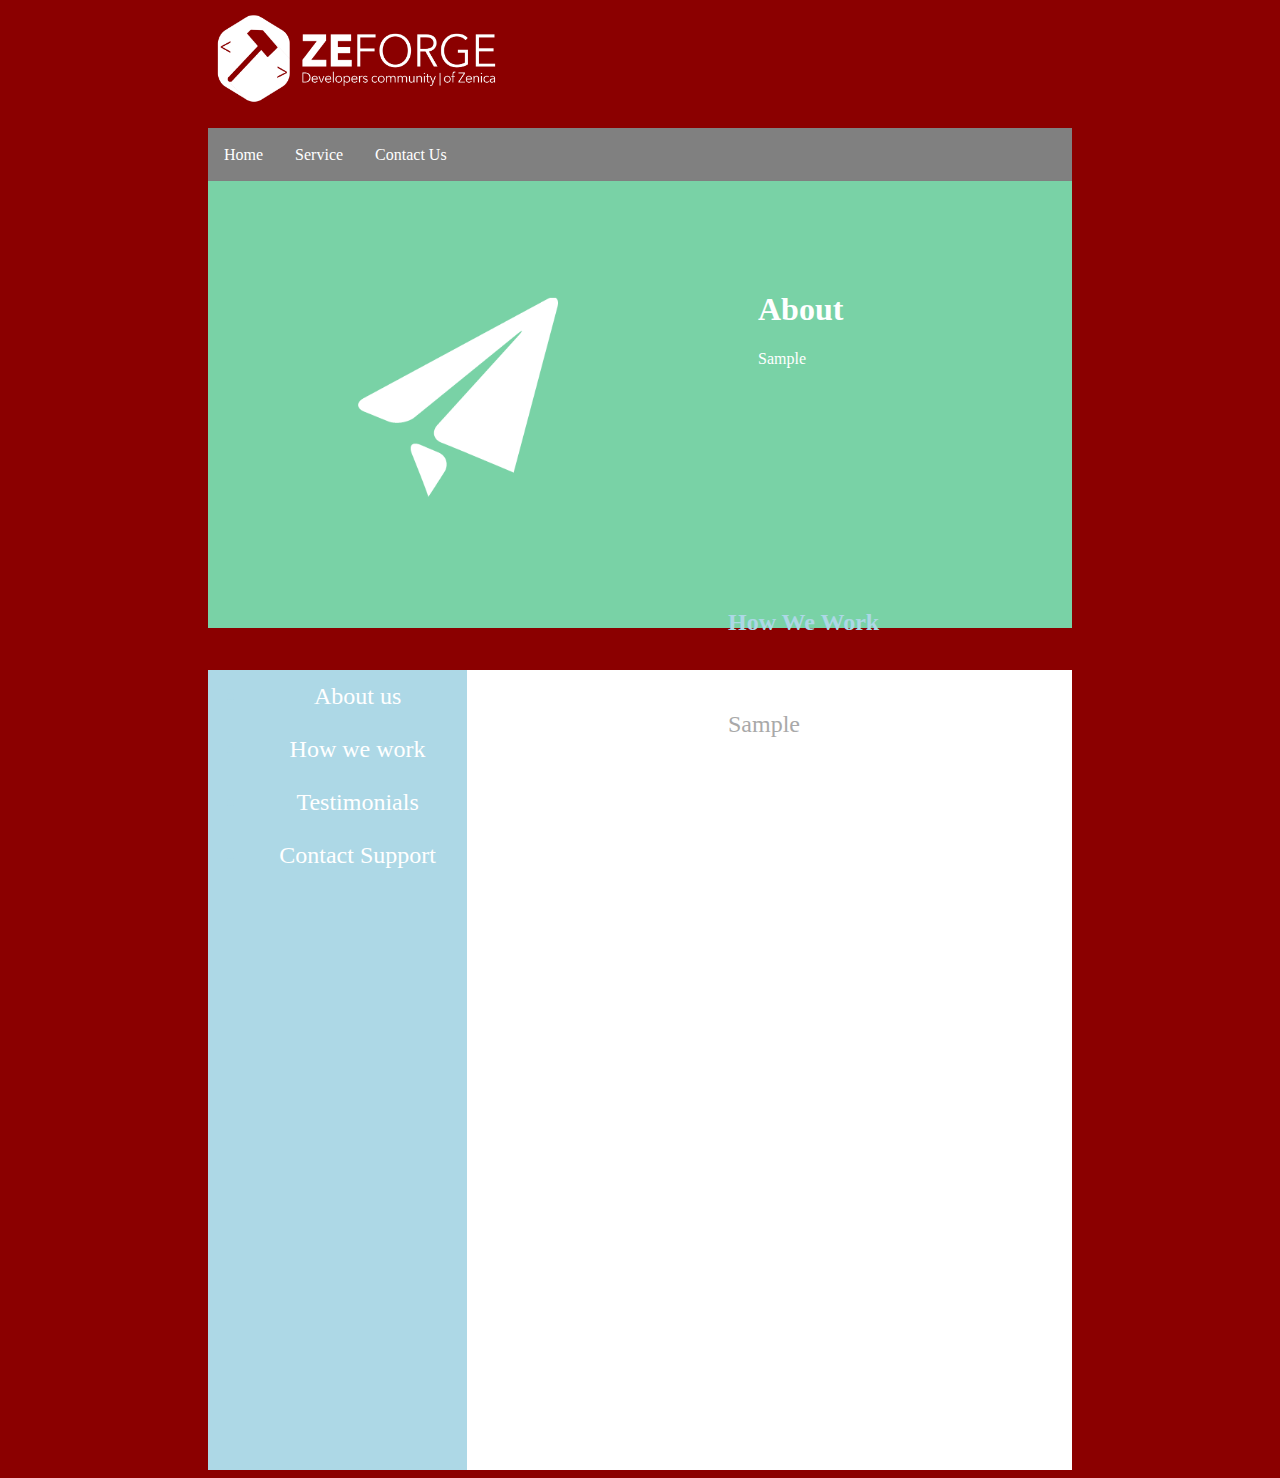
<file: homeworkp4/index.html>
<!DOCTYPE html>
<html>
<head>
	<link rel="stylesheet" type="text/css" href="style.css">
	<title>Homework part 4</title>
</head>
<body>

	<div class="main"><!--MAIN DIV-->
		<img src="ZeForge_LogoWHITE.png" class="logo"> <!--The logo-->

		<div class="small-box"><!--Smaller body, with navbar and paper airplane thing-->
			 <nav class="main-menu">
            <ul class="ul">
                <li class="li"><a href="#">Home</a></li>
                <li class="li"><a href="#">Service</a></li>
                <li class="li"><a href="#">Contact Us</a></li>
            </ul>
        </nav>


			<div> <!--Green part-->
				<img src="paper-plane-white.png" class="paperplane">
				<div class="text1">
					<h1><strong>About</strong></h1>
					<p>Sample</p>
				</div>
			</div>
				
			</div>

			<br>

			
<div class="large-box"> <!--Large text box, lower one-->
				<div class="inside-box"> <!--Blue text box inside the large one-->
					 <ul class=".">
                <li><a href="#">About us</a></li>
                
                <li><a href="#">How we work</a></li>
               
                <li><a href="#">Testimonials</a></li>

                <li><a href="#">Contact Support</a></li>
            </ul>
				</div>

				<div class="text2"> <!--White box inside the larger one-->
					<p class="titlething"><strong>How We Work</strong></p>
					<br>
					<p class="text3">Sample</p>
					
				</div>
			</div>

	</div>

</body>
</html>
</file>
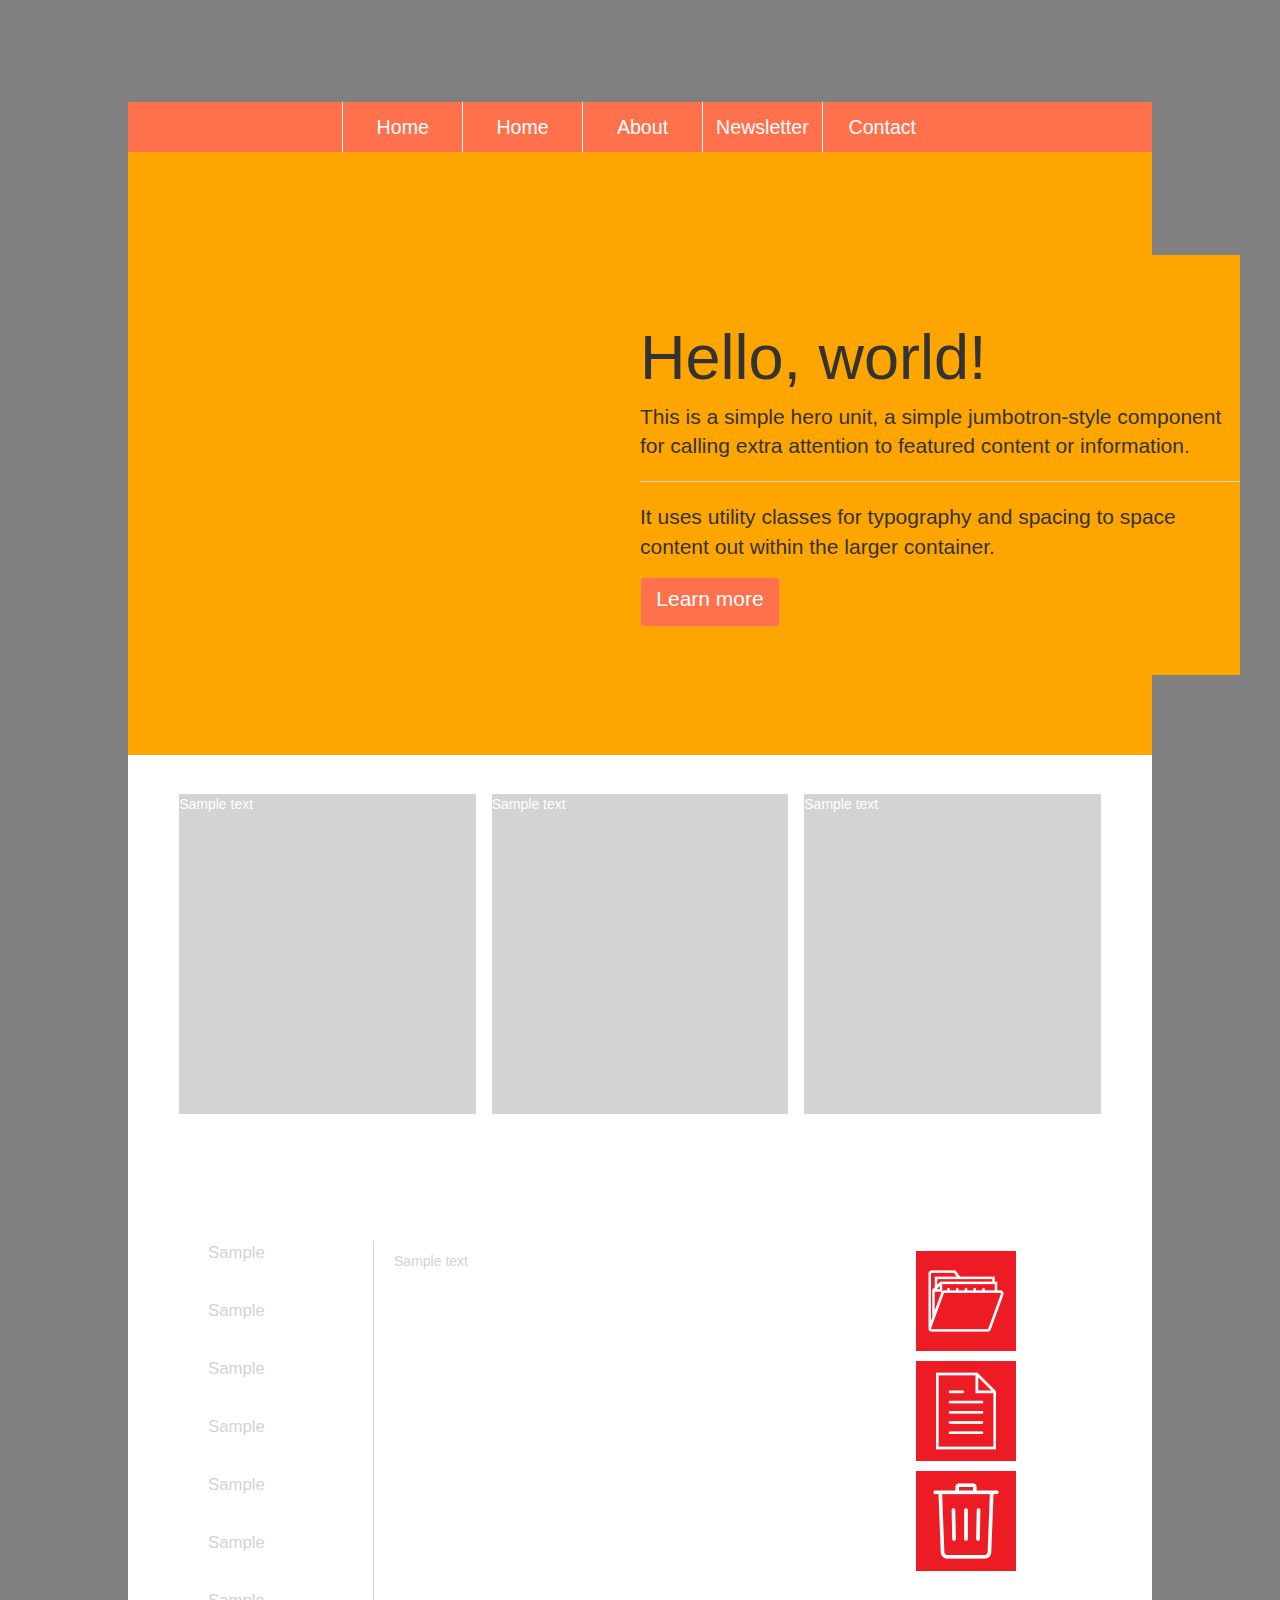
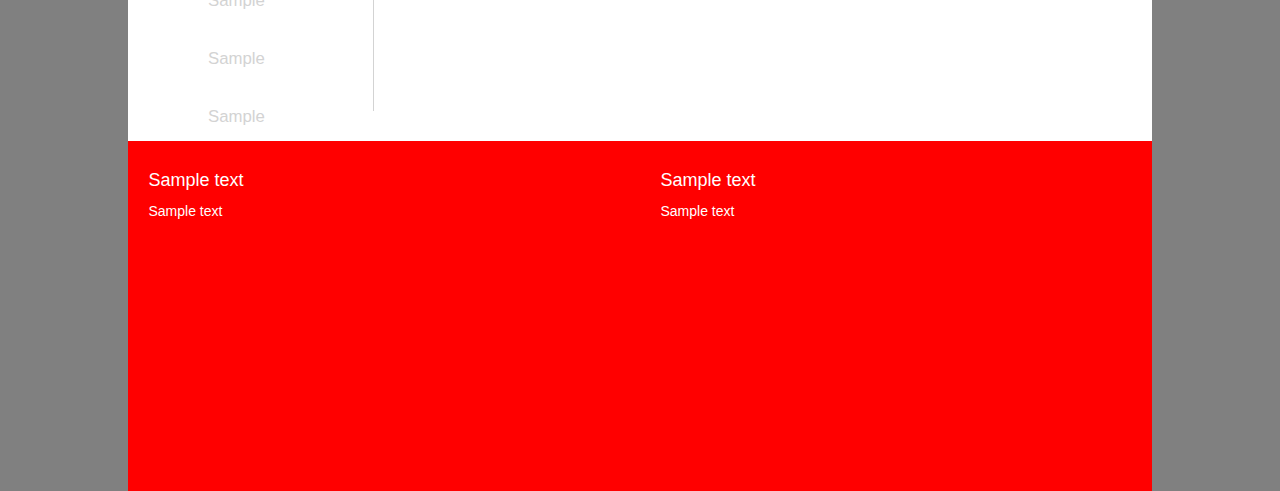
<file: homeworkp5/index.html>
<!DOCTYPE html>
<html>
<head>
	<title>Homework pt 5</title>
	<link rel="stylesheet" type="text/css" href="style.css">
	<!-- Latest compiled and minified CSS -->
<link rel="stylesheet" href="https://maxcdn.bootstrapcdn.com/bootstrap/3.4.0/css/bootstrap.min.css">

<!-- jQuery library -->
<script src="https://ajax.googleapis.com/ajax/libs/jquery/3.4.1/jquery.min.js"></script>

<!-- Latest compiled JavaScript -->
<script src="https://maxcdn.bootstrapcdn.com/bootstrap/3.4.0/js/bootstrap.min.js"></script>
</head>
<body class="a1">
	<div class="a2"> <!--main DIV-->
		

 <div class="nav">
      <ul>
        <li class="home"><a href="#">Home</a></li>
        <li class="home"><a href="#">Home</a></li>
        <li class="about"><a href="#">About</a></li>
        <li class="news"><a href="#">Newsletter</a></li>
        <li class="contact"><a href="#">Contact</a></li>
      </ul>
    </div>


	<div class="a4">
		<div class="vertical-right">
		<div class="jumbotron jumbotron-fluid" style="background-color: orange; width: 600px">
  <h1 class="display-4">Hello, world!</h1>
  <p class="lead">This is a simple hero unit, a simple jumbotron-style component for calling extra attention to featured content or information.</p>
  <hr class="my-4">
  <p>It uses utility classes for typography and spacing to space content out within the larger container.</p>
  <a class="btn btn-warning"href="#" role="button" style="background-color: #ff704d; width: 140px; height: 50px; font-size: 1.5em">Learn more</a>
</div>
</div>
	</div>

 


	</div>
	<div class="a5">
		
		
		<div class="a6">Sample text</div>

		<div class="a7">Sample text</div>

		<div class="a8">Sample text</div>

	</div>


	<div class="b1">
	<div class="a9">
		
		<p>Sample</p>
		<br>
		<p>Sample</p>
		<br>
		<p>Sample</p>
		<br>
		<p>Sample</p>
		<br>
		<p>Sample</p>
		<br>
		<p>Sample</p>
		<br>
		<p>Sample</p>
		<br>
		<p>Sample</p>
		<br>
		<p>Sample</p>


	</div>

	<div class="b2">Sample text</div>


	<div class="b3">
		<img src="folder.png" style="height: 100px; width: 100px; margin: 10px; display: block;">
		<img src="file.png" style="height: 100px; width: 100px; margin: 10px; display: block;">
		<img src="trash-bin.png" style="height: 100px; width: 100px; margin: 10px; display: block;">
	</div>



	</div>


	<div class="b4">
		
		<div style="width: 50% margin-top: 10%;">
			<h4>Sample text</h4>
			<p>Sample text</p>
		</div>

		<div style="width: 50% margin-top: 10%;">
			<h4>Sample text</h4>
			<p>Sample text</p>
		</div>




	</div>

</body>
</html>
</file>
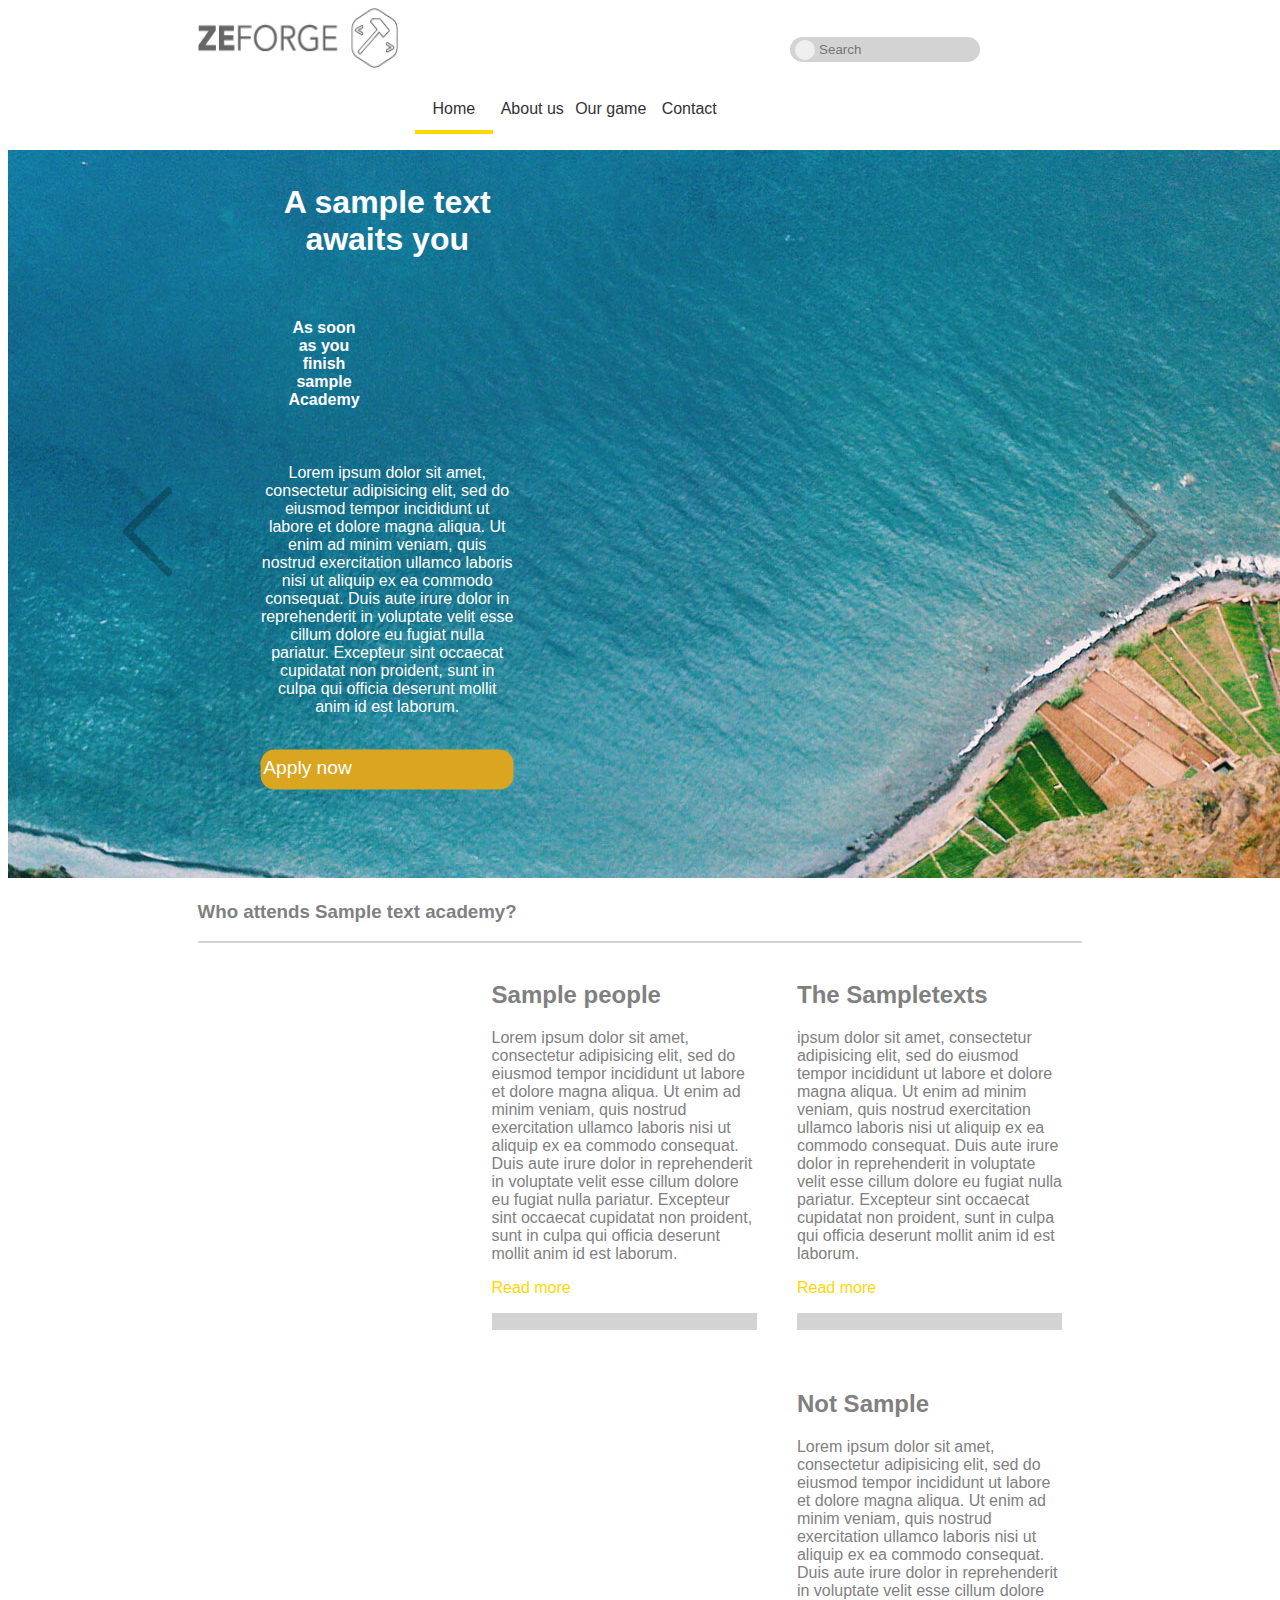
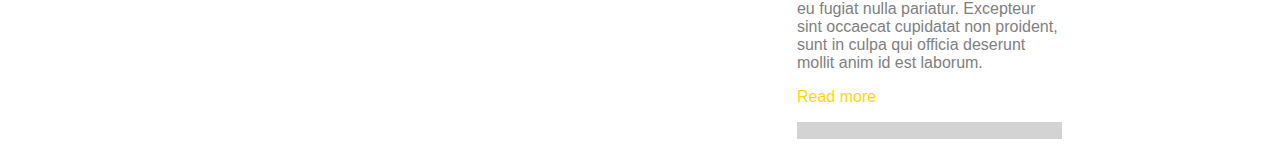
<file: homeworkp6/index.html>
<!DOCTYPE html>
<html>
<head>
	<title></title>
	<link rel="stylesheet" type="text/css" href="style.css">
</head>
<body>

	<div class="a1"> <!--The NAVBAR div-->
		
		<img src="logo.png" class="a2">


		<div class="container">
  <ul>
    <li class="one"><a href="#">Home</a></li><!-- This is the list
 --><li class="two"><a href="#">About us</a></li><!--
 --><li class="three"><a href="#">Our game</a></li><!--
 --><li class="four"><a href="#">Contact</a></li>
    <hr />
  </ul>
</div>

	<div class="a3">
	<form id="search-form"> <!--Search bar-->
    <div class="search">
      <input type="text" name="search" placeholder=" Search" class="round"/>
      <input type="submit" class="corner" value=""/>
    </div>
</form>
</div>

	</div>


	<div class="a4">
		<img src="poster.jpg">
		  <div class="centered">
		  	
		  	<h1>A sample text awaits you</h1>
		  <br>
		  	<h4 class="smoltext">As soon as you finish sample Academy</h4>
		  	<br>
		  	<p>Lorem ipsum dolor sit amet, consectetur adipisicing elit, sed do eiusmod
		  	tempor incididunt ut labore et dolore magna aliqua. Ut enim ad minim veniam,
		  	quis nostrud exercitation ullamco laboris nisi ut aliquip ex ea commodo
		  	consequat. Duis aute irure dolor in reprehenderit in voluptate velit esse
		  	cillum dolore eu fugiat nulla pariatur. Excepteur sint occaecat cupidatat non
		  	proident, sunt in culpa qui officia deserunt mollit anim id est laborum.</p>
		  	<br>
		  	<div class="applybutton"><p>Apply now</p></div>
		  </div>

		  <img src="arrow-left.png" class="arrow-left">
		  <img src="arrow-right.png" class="arrow-right">
	</div>

	<div class="a5">
	<h3> Who attends Sample text academy?</h3>

	<div class="a5-1">
		<h2>The Sampletexts</h2>
		
		<p>ipsum dolor sit amet, consectetur adipisicing elit, sed do eiusmod
		tempor incididunt ut labore et dolore magna aliqua. Ut enim ad minim veniam,
		quis nostrud exercitation ullamco laboris nisi ut aliquip ex ea commodo
		consequat. Duis aute irure dolor in reprehenderit in voluptate velit esse
		cillum dolore eu fugiat nulla pariatur. Excepteur sint occaecat cupidatat non
		proident, sunt in culpa qui officia deserunt mollit anim id est laborum.</p>
		<p class="readmore1">Read more</p>
	</div>

	<div class="a5-2">
		<h2>Sample people</h2>
		
		<p>Lorem ipsum dolor sit amet, consectetur adipisicing elit, sed do eiusmod
		tempor incididunt ut labore et dolore magna aliqua. Ut enim ad minim veniam,
		quis nostrud exercitation ullamco laboris nisi ut aliquip ex ea commodo
		consequat. Duis aute irure dolor in reprehenderit in voluptate velit esse
		cillum dolore eu fugiat nulla pariatur. Excepteur sint occaecat cupidatat non
		proident, sunt in culpa qui officia deserunt mollit anim id est laborum.</p>
			<p class="readmore2">Read more</p>
	</div>

	<div class="a5-3">
		<h2>Not Sample</h2>
	
		<p>Lorem ipsum dolor sit amet, consectetur adipisicing elit, sed do eiusmod
		tempor incididunt ut labore et dolore magna aliqua. Ut enim ad minim veniam,
		quis nostrud exercitation ullamco laboris nisi ut aliquip ex ea commodo
		consequat. Duis aute irure dolor in reprehenderit in voluptate velit esse
		cillum dolore eu fugiat nulla pariatur. Excepteur sint occaecat cupidatat non
		proident, sunt in culpa qui officia deserunt mollit anim id est laborum.</p>
			<p class="readmore3">Read more</p>
	</div>













</div>

















</body>
</html>
</file>
<file: homeworkp4/style.css>
body {

	background-color: darkred;

}

.logo {

	height: 100px;
	width: 300px;
}

.ul {
    list-style-type: none;
    margin: 40;
    padding: 0;
    overflow: hidden;
    background-color: gray;
    


   
}

.li {
    float: left;
}

li a {
    display: block;
    color: white;
    text-align: center;
    padding: 24px 16px;
    text-decoration: none;
    line-height: 5px;
}

.main {

	padding-left: 200px;
	padding-right: 200px;

}

.small-box {

	background-color: #79d2a6;
	width: auto;
	height: 500px;

}

.paperplane {

	height: 200px;
	width: 200px;
	margin-left: 150px;
	margin-top: 100px;
}

.text1 {

	color: white;
	position: absolute;
	margin-left: 550px;
	margin-bottom: 900px;
	top: 30%;
}

.large-box {

	background-color: white;
	height: 800px;
	width: auto;
}

.inside-box {

	background-color: lightblue;
	height: 800px;
	width: 30%;
	color: lightblue;
	font-size: 1.5em;
}


.titlething {

	font-size: 1em;
	color: lightblue;
}

.text2 {

	color: lightblue;
	position: absolute;
	margin-left: 520px;
	margin-bottom: 400px;
	top: 65%;
	font-size: 1.5em;
}

.text3 {

	color: darkgray;
}
</file>
<file: homeworkp5/style.css>
.a1 {

	margin: 0px;
	background-color: gray;
}

.a2 {

	position: relative;
	margin-left: 10%;
	margin-right: 10%;
	margin-top: 8%;
	margin-bottom: 3%;
	height: 500px;
	background-color: orange;

}

.a4 {

	height: 500px;
	width: auto;
	background-color: orange;

}

.orange {

	background-color: red;
}

.corners {

	border-radius: 25px;
}

.corners1 {

	border-radius-left: 25px;
	border-radius-right: 25px;
}

.navbar {
    -webkit-border-radius: 25px;
    -moz-border-radius: 25px;
    border-radius: 25px;
}

.nav ul {
  list-style: none;
  background-color: #ff704d;
  text-align: center;
  padding: 0;
  margin: 0;
}
.nav li {
  font-family: 'Oswald', sans-serif;
  font-size: 1.2em;
  line-height: 40px;
  height: 40px;
  border-bottom: 1px solid #888;
}
 
.nav a {
  text-decoration: none;
  color: #fff;
  display: block;
  border-left: 1px solid white;
  border-right: 1px solid white
  padding: 1.5em;
}
 

 
@media screen and (min-width: 600px) {
  .nav li {
    width: 120px;
    border-bottom: none;
    height: 50px;
    line-height: 50px;
    font-size: 1.4em;
  }

   .nav li {
    display: inline-block;
    margin-right: -4px;

}

.vertical-right {
  min-height: 100%;
  min-height: 100vh;
  align-items: right;
  margin-left: 50%;
  margin-top: 10%;
}

.a5 {

	background-color: white;
	width: auto;
	height: 600px;
	margin-left: 10%;
	margin-right: 10%;
  top: 10%;
  display: flex;
}

.a6 {

	background-color: lightgray;
	width: 30%;
	height: 320px;
  color: white;
  margin-top: 15%;
  margin-left: 5%;
  margin-right: 8px;
}

.a7 {

 background-color: lightgray;
  width: 30%;
  height: 320px;
  color: white;
  margin-top: 15%;
  margin-left: 8px;
  margin-right: 8px;
}

.a8 {

 background-color: lightgray;
  width: 30%;
  height: 320px;
  color: white;
  margin-top: 15%;
  margin-left: 8px;
  margin-right: 5%;
}

.a9 {

  width: 25%;
  height: 470px;
  color: lightgray;
  border-right: 1px solid lightgray;
  font-size: 1.2em;

}

.a9 p {

  margin-left: 80px;
}


.b1 {

  background-color: white;
  width: auto;
  height: 500px;
  margin-left: 10%;
  margin-right: 10%;
  top: 10%;
  display: flex;
}

.b2 {

  color: lightgray;
  width: 50%;
  height: 460px;
  margin-left: 20px;
  margin-right: 20px;
  margin-top: 10px;


  }

  .b3 {

    width: 25%;
    right: 5%;

  }

  .b4 {

     background-color: red;
  width: auto;
  height: 350px;
  margin-left: 10%;
  margin-right: 10%;
  top: 10%;
  display: flex;
  color: white;
  }

  .b4 div {

    width: 50%;
    margin-top: 2%;
    margin-left: 2%;
  }
</file>
<file: homeworkp6/style.css>
.a1{

	height: 70px;
	width: auto;
	margin-left: 15%;
	margin-right: 15%;

}

.a2 {

	height: 60px;
	width: 200px;
	
}

* {
  box-sizing: border-box;
}

body {
  font: 300 100% 'Helvetica Neue', Helvetica, Arial;
}

.container {
  width: 40%;
  margin: 0 auto;
  float: right;
  margin-right: 40%;
}

ul li {
  display: inline;
  text-align: center;
}

a {
  display: inline-block;
  width: 25%;
  padding: .75rem 0;
  margin: 0;
  text-decoration: none;
  color: #333;
}

.two:hover ~ hr {
  margin-left: 25%;
}

.three:hover ~ hr {
  margin-left: 50%;
}

.four:hover ~ hr {
  margin-left: 75%;
}

hr {
  height: .25rem;
  width: 25%;
  margin: 0;
  background: gold;
  border: none;
  transition: .3s ease-in-out;
}

.round {
    width: 100%;
    border-radius: 15px;
    border: 0px #000 solid;
    padding: 5px 5px 5px 25px;
    position: absolute;
    top: 0;
    left: 0;
    z-index: 5;
    background-color: lightgray;
}

.corner {
    position: absolute;
    top: 3px;
    left: 5px;
    height: 20px;
    width: 20px;
    z-index: 10;
    border-radius: 10px;
    border: none;
    background-image: "search-icon.png";
}

.search {
    position: relative;
    width: 190px;
    height: 30px;
}

.a3 {

	margin-left: 67%;
	margin-top: -35px;
}

.a4 {

	background-image: "poster.jpg";
	width: 1880;
	height: 728;
    position: relative;
    text-align: center;
    color: white;

}

.centered {
  position: absolute;
  top: 50%;
  margin-left: 30%;
  margin-right: 50%;
  transform: translate(-50%, -50%);
  color: white;
  
}

.smoltext {

	margin-left: 10%;
  margin-right: 60%;
}

.arrow-left {
	float: left;
	margin-top: -400px;
	z-index: 100;
	position: relative;
	left: 90px;

}

.arrow-right {
	float: right;
	margin-top: -400px;
	z-index: 100;
	position: relative;
	right: 90px;
}

.a5 {

	margin-left: 15%;
	margin-right: 15%;
	color: gray;
	border-bottom: 2px lightgray solid;
	margin-bottom: 10px;
}

.a5-1 {
	width: 30%;
	height: auto;
	color: gray;
	border-bottom: 17px lightgray solid;
	float: right;
	margin: 20px;

}

.a5-2 {
width: 30%;
	height: auto;
	color: gray;
	border-bottom: 17px lightgray solid;
	float: right;
	margin: 20px;

}

.a5-3 {
width: 30%;
	height: auto;
	color: gray;
	border-bottom: 17px lightgray solid;
	float: right;
	margin: 20px;

}

.readmore1 {
	color: gold;

}

.readmore2 {
	color: gold;

}

.readmore3 {
	color: gold;

}

.applybutton {

	border-radius: 14px;
	background-color: goldenrod;
	height: 40px;
}

.applybutton p {

	color: white;
	font-size: 1.2em;
	float: left;
	margin-top: 2.5%;
	margin-left: 1%;
}
</file>
